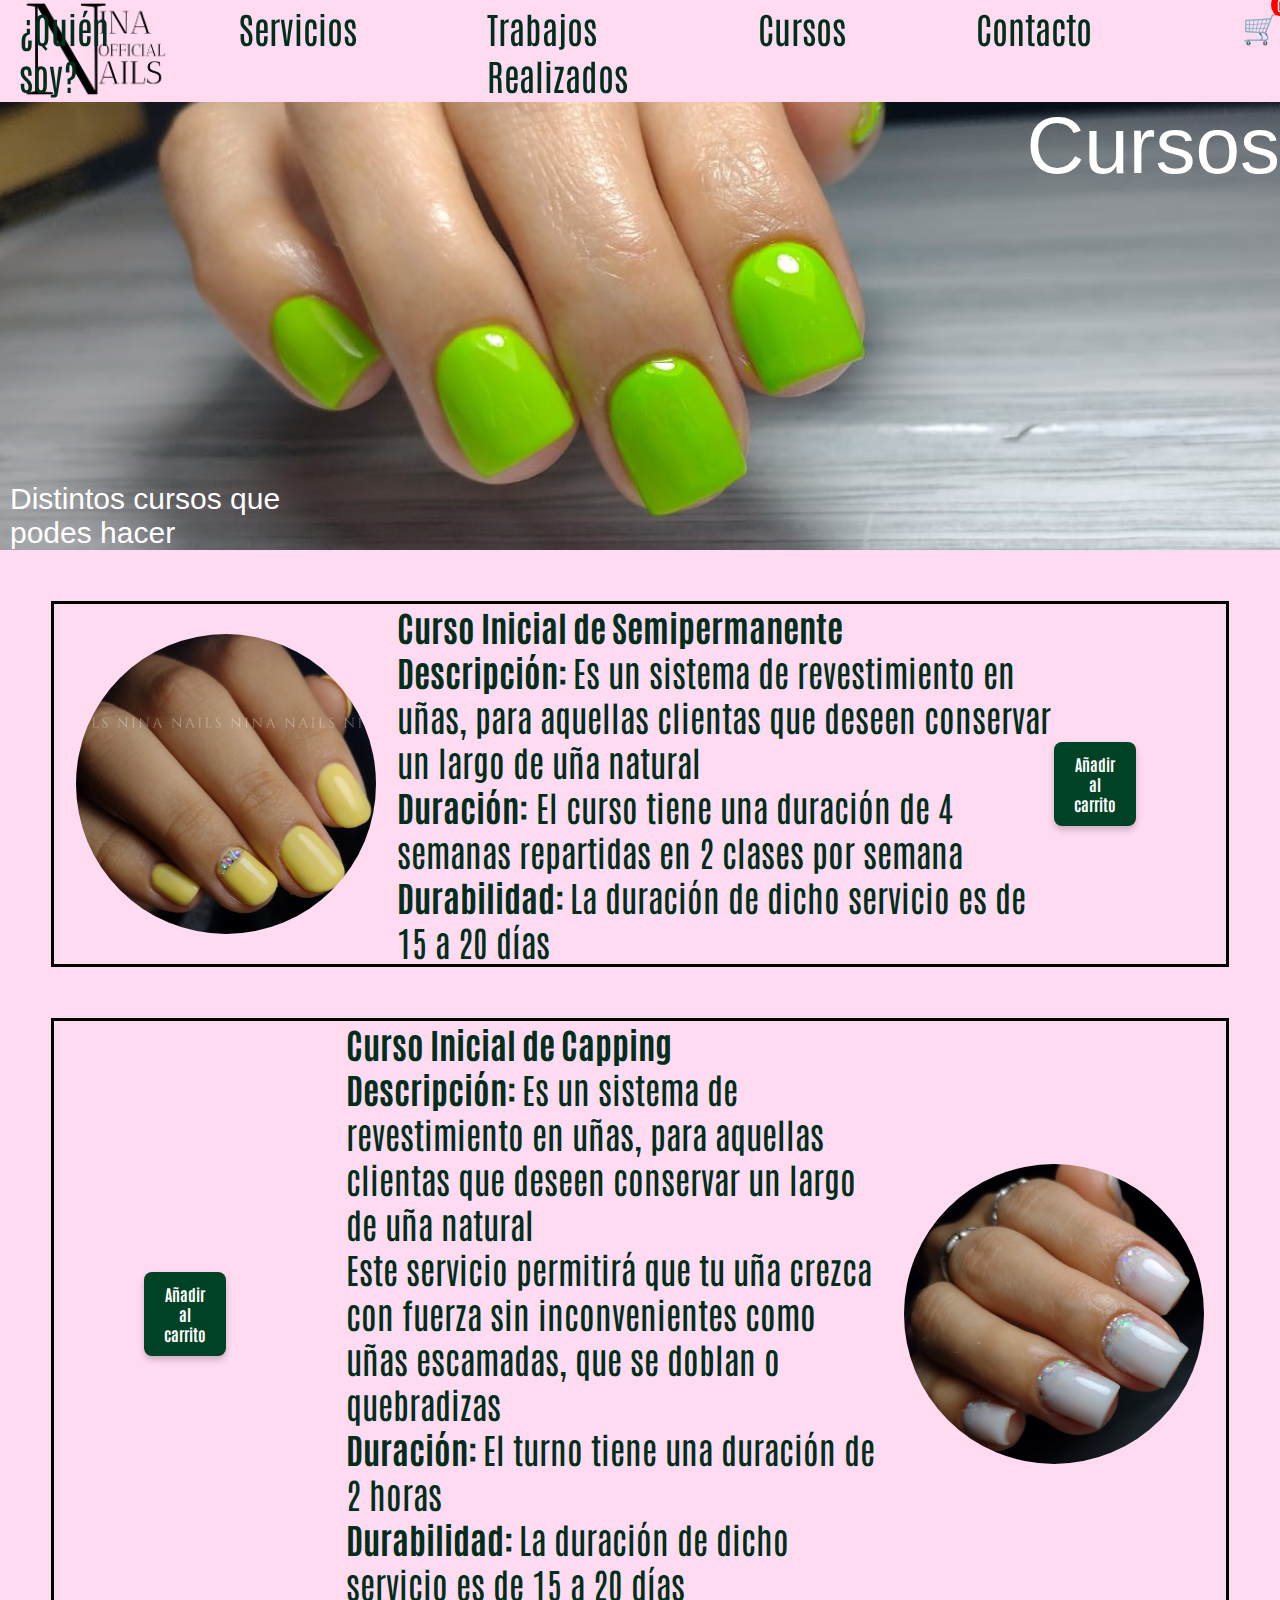
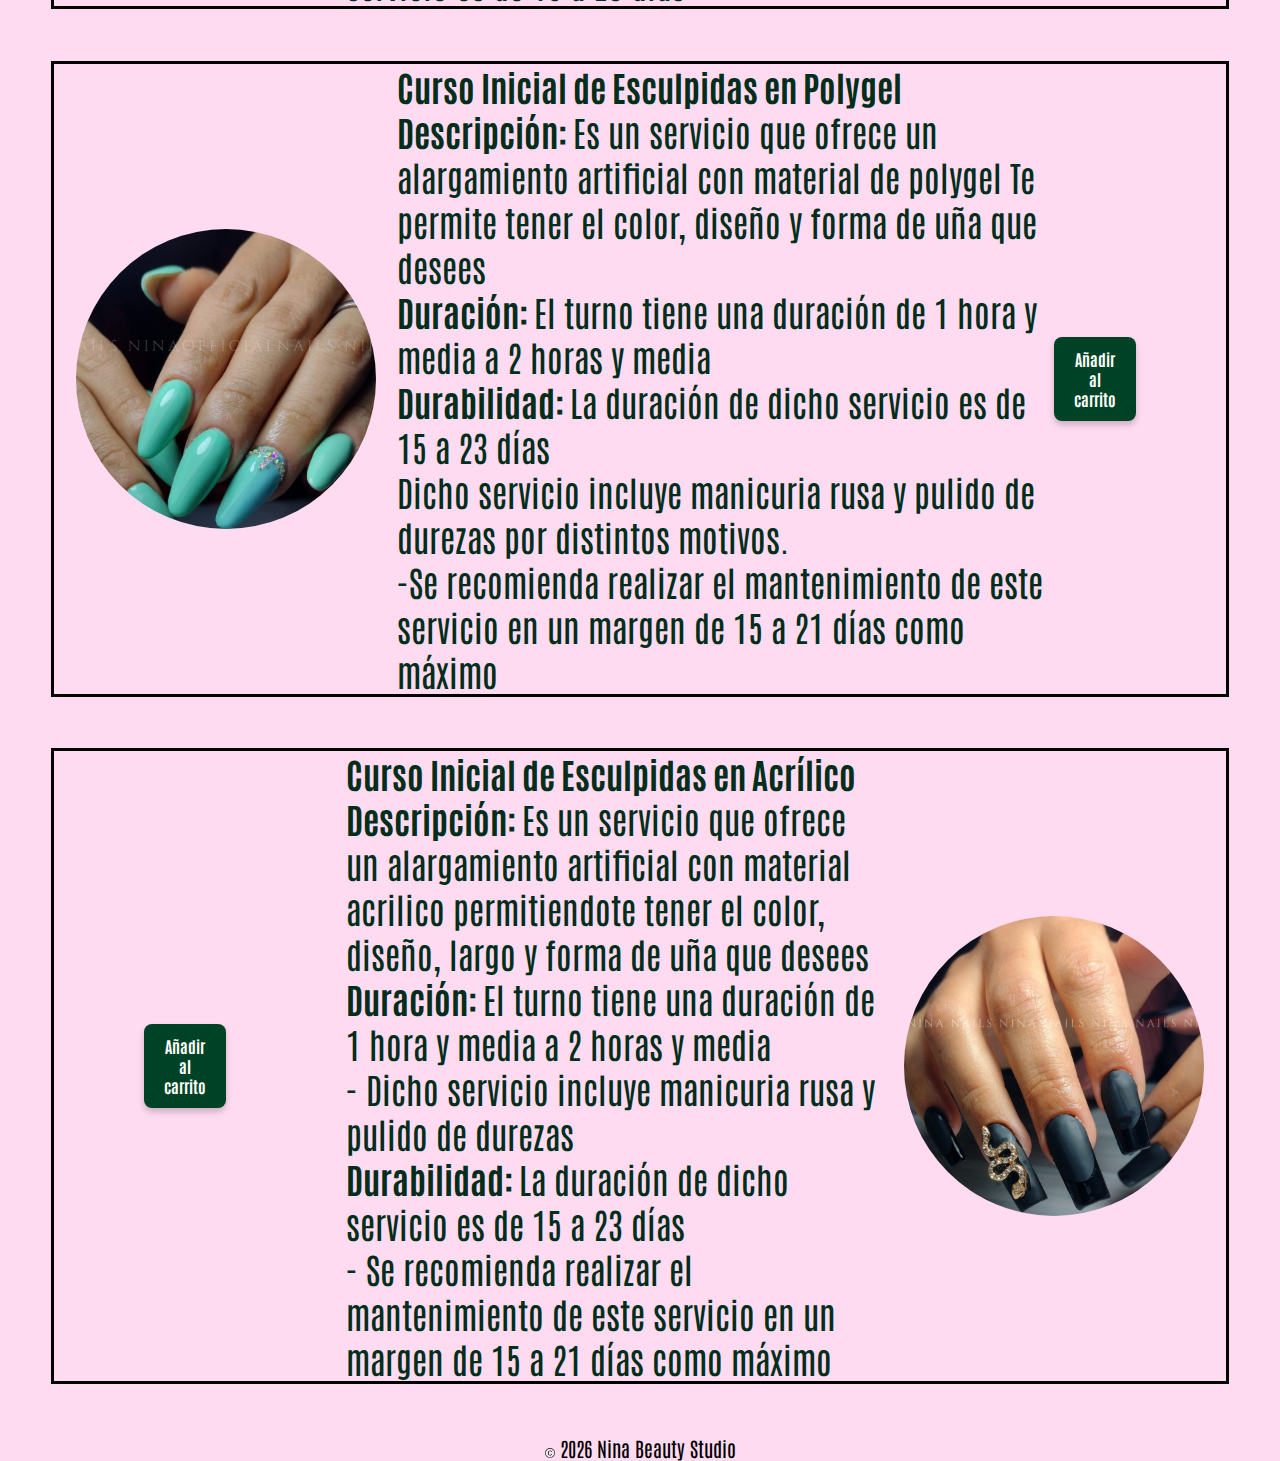
<file: pages/cursos.html>
<!DOCTYPE html>
<html lang="es">
<head>
    <meta charset="UTF-8">
    <meta http-equiv="X-UA-Compatible" content="IE=edge">
    <meta name="viewport" content="width=device-width, initial-scale=1.0">
    <title>Cursos</title>
	<link rel="stylesheet" href="../css/style.css">
	<link rel="icon" type="image/x-icon" href="/assets/img/favicon.ico">
	<link rel="preconnect" href="https://fonts.googleapis.com">
	<link rel="preconnect" href="https://fonts.gstatic.com" crossorigin>
	<link href="https://fonts.googleapis.com/css2?family=Antonio:wght@100&family=Dancing+Script&family=Oleo+Script&display=swap" rel="stylesheet">
	<script src="../js/script-carrito.js" defer></script>
</head>
<body>
    <!--fila de logo + nav-->
    <header class="header">
		<div class="logo">
			<a href="../index.html"><img src="../assets/img/logo.png" alt="logo"></a>
		</div>
		<nav>
			<ul class="navBar" id="menu">
				<li><a href="../pages/quien-soy.html">¿Quién soy?</a></li>
				<li><a href="../pages/servicios.html">Servicios</a></li>
				<li><a href="../pages/trabajos.html">Trabajos Realizados</a></li>
				<li><a href="../pages/cursos.html">Cursos</a></li>
				<li><a href="../pages/contacto.html">Contacto</a></li>
				<li>
					<div class="carrito-navbar">
						<a href="#" id="carrito-icon">🛒 <span id="carrito-cantidad">0</span></a>
					</div>
				</li>
			</ul>
		</nav>
	</header>
	<main>
	<div class="relleno" ></div>
    <!-- cierre de fila logo + nav -->
	<!-- fila de información de mi sitio -->
	<div class="section6">
		<div class="texto-encima-cursos">Cursos</div>
		<div class="texto-encima-cursos-2">Distintos cursos que podes hacer</div>
	</div>
	<div class ="serviciosDer">
		<img class="imgSerDer" src="../assets/img/semipermanente.jpeg" alt="semipermanente">	
			<ul>
				<li><strong>Curso Inicial de Semipermanente</strong></li>
				<li><strong>Descripción: </strong>Es un sistema de revestimiento en uñas, para aquellas clientas que deseen
			conservar un largo de uña natural</li>
				<li><strong>Duración:</strong> El curso tiene una duración de 4 semanas repartidas en 2 clases por semana</li>
				<li><strong>Durabilidad: </strong>La duración de dicho servicio es de 15 a 20 días</li>
			</ul>	
		<button class="add-to-cart" data-name="Curso Inicial de Semipermanente" data-price="5000">Añadir al carrito</button>	
	</div>
	<div class ="serviciosIzq">
		<button class="add-to-cart" data-name="Curso Inicial de Capping" data-price="5000">Añadir al carrito</button>
		<ul>
			<li><strong>Curso Inicial de Capping</strong></li>
			<li><strong>Descripción: </strong>Es un sistema de revestimiento en uñas, para aquellas clientas que deseen
			conservar un largo de uña natural</li>
			<li>Este servicio permitirá que tu uña crezca con fuerza sin inconvenientes como uñas escamadas, que se doblan o quebradizas</li>
			<li><strong>Duración: </strong>El turno tiene una duración de 2 horas</li>
			<li><strong>Durabilidad: </strong>La duración de dicho servicio es de 15 a 20 días</li>
		</ul>
		<img class="imgSerIzq" src="../assets/img/capping.jpeg" alt="capping">	
	</div>
	<div class ="serviciosDer">
		<img class="imgSerDer" src="../assets/img/polygel.jpeg" alt="polygel">	
		<ul>
			<li><strong>Curso Inicial de Esculpidas en Polygel</strong></li>
			<li><strong>Descripción: </strong>Es un servicio que ofrece un alargamiento artificial con material de polygel
				Te permite tener el color, diseño y forma de uña que desees</li>
			<li><strong>Duración: </strong>El turno tiene una duración de 1 hora y media a 2 horas y media</li>
			<li><strong>Durabilidad: </strong>La duración de dicho servicio es de 15 a 23 días</li>
			<li>Dicho servicio incluye manicuria rusa y pulido de durezas
				por distintos motivos.</li>
			<li>-Se recomienda realizar el mantenimiento de este servicio en un margen
				de 15 a 21 días como máximo</li>
		</ul>
		<button class="add-to-cart" data-name="Curso Inicial de Polygel" data-price="5000">Añadir al carrito</button>
	</div>
	<div class ="serviciosIzq">
		<button class="add-to-cart" data-name="Curso Inicial de Esculpidas en Acrilico" data-price="5000">Añadir al carrito</button>
		<ul>
			<li><strong>Curso Inicial de Esculpidas en Acrílico</strong></li>
			<li><strong>Descripción: </strong>Es un servicio que ofrece un alargamiento
				artificial con material acrilico permitiendote tener el
				color, diseño, largo y forma de uña que desees</li>
			<li><strong>Duración: </strong>El turno tiene una duración de 1 hora y media
				a 2 horas y media
				<li>- Dicho servicio incluye manicuria rusa y pulido de durezas</li>
			<li><strong>Durabilidad: </strong>La duración de dicho servicio es de 15 a 23 días
				<li>- Se recomienda realizar el mantenimiento de este servicio en un margen
				de 15 a 21 días como máximo</li>
		</ul>
		<img class="imgSerIzq" src="../assets/img/acrilico.jpeg" alt="acrilico">	
	</div>
	<!-- inicio de footer --> 
</main>
	<!-- inicio de footer --> 
	<footer>
		<div id="rrss" class="rrss">
			<svg xmlns="http://www.w3.org/2000/svg" width="1rem" height="1rem" fill="currentColor" class="bi bi-c-circle" viewBox="0 0 16 16">
				<path d="M1 8a7 7 0 1 0 14 0A7 7 0 0 0 1 8Zm15 0A8 8 0 1 1 0 8a8 8 0 0 1 16 0ZM8.146 4.992c-1.212 0-1.927.92-1.927 2.502v1.06c0 1.571.703 2.462 1.927 2.462.979 0 1.641-.586 1.729-1.418h1.295v.093c-.1 1.448-1.354 2.467-3.03 2.467-2.091 0-3.269-1.336-3.269-3.603V7.482c0-2.261 1.201-3.638 3.27-3.638 1.681 0 2.935 1.054 3.029 2.572v.088H9.875c-.088-.879-.768-1.512-1.729-1.512Z"/>
			</svg>
			<script>document.write(new Date().getFullYear())</script> Nina Beauty Studio
		</div>	
	</footer>
</body>
</html>
</file>
<file: css/style.css>
@charset "UTF-8";
* {
  margin: 0;
  padding: 0;
  box-sizing: border-box;
  color: #002e1a;
  text-decoration: none;
  font-family: "Antonio", sans-serif;
}

html {
  font-size: 62.5%;
  /*Ahora 1rem=10px*/
}

a:hover {
  color: black; 
}

header img {
  height: 100px;
  object-fit: contain;
  width: 100%;
}

nav {
  width: 85%;
}

.header {
  background-color: #ffdbf2;
  display: flex;
  width: 100%;
  font-size: 1.6rem;
  align-items: center;
  position: fixed;
  z-index: 1000;
}

.navBar {
  display: flex;
  justify-content: flex-end;
  column-gap: 13rem;
  font-size: 3.6rem;
}
.navBar li {
  list-style: none;
}
.navBar li a {
  text-decoration: none;
}

.relleno {
  height: 100px;
}

.section1 {
  background-image: url("../assets/img/inicio.jpeg");
  height: 50vh;
  background-position: top;
  background-repeat: no-repeat;
  background-size: 100%;
  display: grid;
  grid-template-columns: repeat(1, 1fr);
  grid-template-rows: repeat(3, 1fr);
}

.texto-encima {
  font-family: "Montserrat", sans-serif;
  grid-column: 1;
  grid-row: 1;
  padding-left: 0;
  font-size: 6rem;
  color: white;
  text-align: center;
}

a {
  color: #002e1a;
}

body {
  background-color: #ffdbf2;
}

.relleno {
  height: 100px;
}

.section2 {
  background-image: url("../assets/img/quienSoy.jpeg");
  height: 50vh;
  background-position: center;
  background-repeat: no-repeat;
  background-size: 100%;
  display: grid;
  grid-template-columns: repeat(6, 1fr);
  grid-template-rows: repeat(3, 1fr);
}

.texto-encima-quien {
  font-family: "Montserrat", sans-serif;
  grid-column: 0.25;
  grid-row: 4;
  padding-left: 0;
  font-size: 8rem;
  color: white;
  text-align: center;
}

.texto-encima-quien-2 {
  font-family: "Montserrat", sans-serif;
  grid-column: 0.25;
  grid-row: 4;
  padding-left: 1rem;
  font-size: 4rem;
  color: white;
  text-align: left;
}

.textoQuienSoy {
  font-family: "Dancing Script", cursive;
  text-align: center;
  font-size: 30px;
  padding-bottom: 1rem;
  margin: 5rem;
  color: black;
}

.section3 {
  background-image: url("../assets/img/servicios.jpeg");
  height: 50vh;
  background-position: center;
  background-repeat: no-repeat;
  background-size: 100%;
  display: grid;
  grid-template-columns: repeat(6, 1fr);
  grid-template-rows: repeat(3, 1fr);
}

.texto-encima-serv {
  font-family: "Montserrat", sans-serif;
  grid-column: 6;
  grid-row: 1;
  padding-left: 0;
  font-size: 8rem;
  color: white;
  text-align: center;
}

.texto-encima-serv-2 {
  font-family: "Montserrat", sans-serif;
  grid-column: 0.3333333333;
  grid-row: 3;
  padding-left: 2rem;
  font-size: 3rem;
  color: white;
  text-align: left;
}

.serviciosDer {
  display: flex;
  text-align: left;
  align-items: center;
  font-size: 35px;
  margin: 4%;
  border-style: solid;
  border-color: black;
  padding-right: 7%;
}
.serviciosDer ul li {
  list-style: none;
}

.imgSerDer {
  width: 30rem;
  height: 30rem;
  border-radius: 200px;
  margin: 2%;
}

.serviciosIzq {
  display: flex;
  text-align: left;
  align-items: center;
  font-size: 35px;
  margin: 4%;
  border-style: solid;
  border-color: black;
  padding-left: 7%;
}
.serviciosIzq ul li {
  list-style: none;
}

.imgSerIzq {
  width: 30rem;
  height: 30rem;
  border-radius: 200px;
  margin: 2%;
}

.section6 {
  background-image: url("../assets/img/cursos.jpeg");
  height: 50vh;
  background-position: center;
  background-repeat: no-repeat;
  background-size: 100%;
  display: grid;
  grid-template-columns: repeat(3, 1fr);
  grid-template-rows: repeat(3, 1fr);
}

.texto-encima-cursos {
  font-family: "Montserrat", sans-serif;
  grid-column: 6;
  grid-row: 1;
  padding-left: 0;
  font-size: 8rem;
  color: white;
  text-align: center;
}

.texto-encima-cursos-2 {
  font-family: "Montserrat", sans-serif;
  grid-column: 1;
  grid-row: 4;
  padding-left: 1rem;
  font-size: 3rem;
  color: white;
  text-align: left;
}

.section4 {
  background-image: url("../assets/img/trabajosRealizados.jpeg");
  height: 50vh;
  background-position: center;
  background-repeat: no-repeat;
  background-size: 100%;
  display: grid;
  grid-template-columns: repeat(3, 1fr);
  grid-template-rows: repeat(3, 1fr);
}

.texto-encima-trabajos {
  font-family: "Montserrat", sans-serif;
  grid-column: 3;
  grid-row: 1;
  padding-left: 0;
  font-size: 8rem;
  color: white;
  text-align: right;
  padding-right: 2rem;
}

.texto-encima-trabajos-2 {
  font-family: "Montserrat", sans-serif;
  grid-column: 1;
  grid-row: 4;
  padding-left: 2rem;
  font-size: 4rem;
  color: white;
  text-align: left;
}

.galeria img {
  width: 30%;
  height: 100%;
  border-radius: 15px;
  margin: 1%;
}

.section5 {
  background-image: url("../assets/img/contacto.jpeg");
  height: 50vh;
  background-position: top;
  background-repeat: no-repeat;
  background-size: 100%;
  display: grid;
  grid-template-columns: repeat(6, 1fr);
  grid-template-rows: repeat(2, 1fr);
}

.texto-encima-contacto {
  font-family: "Montserrat", sans-serif;
  grid-column: 0.5;
  grid-row: 1;
  padding-left: 2rem;
  font-size: 8rem;
  color: white;
  text-align: right;
}

.contacto {
  display: flex;
  text-align: center;
  width: 100%;
  font-size: 3.5em;
  margin: 15px auto;
}

.maps {
  width: 100%;
  height: 100%;
  border: 0;
}

.contactame {
  text-align: center;
  width: 100%;
  font-size: 1.5em;
  margin: 90px auto;
}

.texto {
  font-size: 1.2em;
}

footer {
  font-size: 20px;
  display: flex;
  justify-content: center;
  text-align: center;
  background-color: #ffdbf2;
}

.rrss {
  color: black;
}


input:invalid, textarea:invalid {
  border: 2px solid red;
}

input:valid, textarea:valid {
  border: 2px solid green;
}

#errores p {
  font-size: 1.4rem;
  margin: 0.5rem 0;
}

.contacto-container {
  display: flex;
  flex-grow: 1;
  justify-content: space-between;
  padding: 2rem;
  gap: 2rem;
}

.contacto-info {
  display: flex;
  justify-content: space-between;
  padding: 2rem;
  gap: 2rem;
  align-items: center;
}

.contacto-info, .contacto-form {
  flex: 1;
  background-color: #fff0fa;
  padding: 2rem;
  border-radius: 10px;
  box-shadow: 0 0 10px rgba(0,0,0,0.1);
}

.contacto-info h2, .contacto-form h2 {
  font-size: 3.5rem;
  margin-bottom: 1rem;
}

.contacto-info a {
  display: block;
  margin-bottom: 1rem;
  font-size: 3.6rem;
  color: #002e1a;
}

.contacto-form form label {
  display: block;
  margin-bottom: 1rem;
  font-size: 1.4rem;
}

.contacto-form input, .contacto-form textarea {
  width: 100%;
  padding: 0.8rem;
  margin-top: 0.3rem;
  border: 1px solid #ccc;
  border-radius: 5px;
}

.contacto-form button {
  margin-top: 1rem;
  padding: 1rem 2rem;
  background-color: #ffb3d9;
  border: none;
  border-radius: 5px;
  font-size: 1.6rem;
  cursor: pointer;
}

.maps {
  width: 500px;
  height: 500px;
  border: none;
  margin-top: 1rem;
}

.carrito-navbar {
  position: relative;
  margin-left: 2rem;
  font-size: 3rem;
}

#carrito-cantidad {
  background-color: red;
  color: white;
  border-radius: 50%;
  padding: 0.2rem 0.6rem;
  font-size: 1.4rem;
  position: absolute;
  top: -10px;
  right: -10px;
}

.add-to-cart {
  background-color: #004225;      /* verde inglés */
  color: white;
  border: none;
  padding: 12px 20px;
  font-size: 16px;
  font-weight: bold;
  border-radius: 8px;
  cursor: pointer;
  transition: all 0.3s ease;
  box-shadow: 0px 4px 6px rgba(0,0,0,0.2);
}

.add-to-cart:hover {
  background-color: #c2185b;      /* tono más oscuro al pasar */
  transform: translateY(-2px);    /* efecto "levanta" */
  box-shadow: 0px 6px 12px rgba(0,0,0,0.3);
}

.add-to-cart:active {
  transform: scale(0.95);         /* efecto "clic" */
}

.serviciosIzq ul {
  margin-left: 120px;
}
</file>
